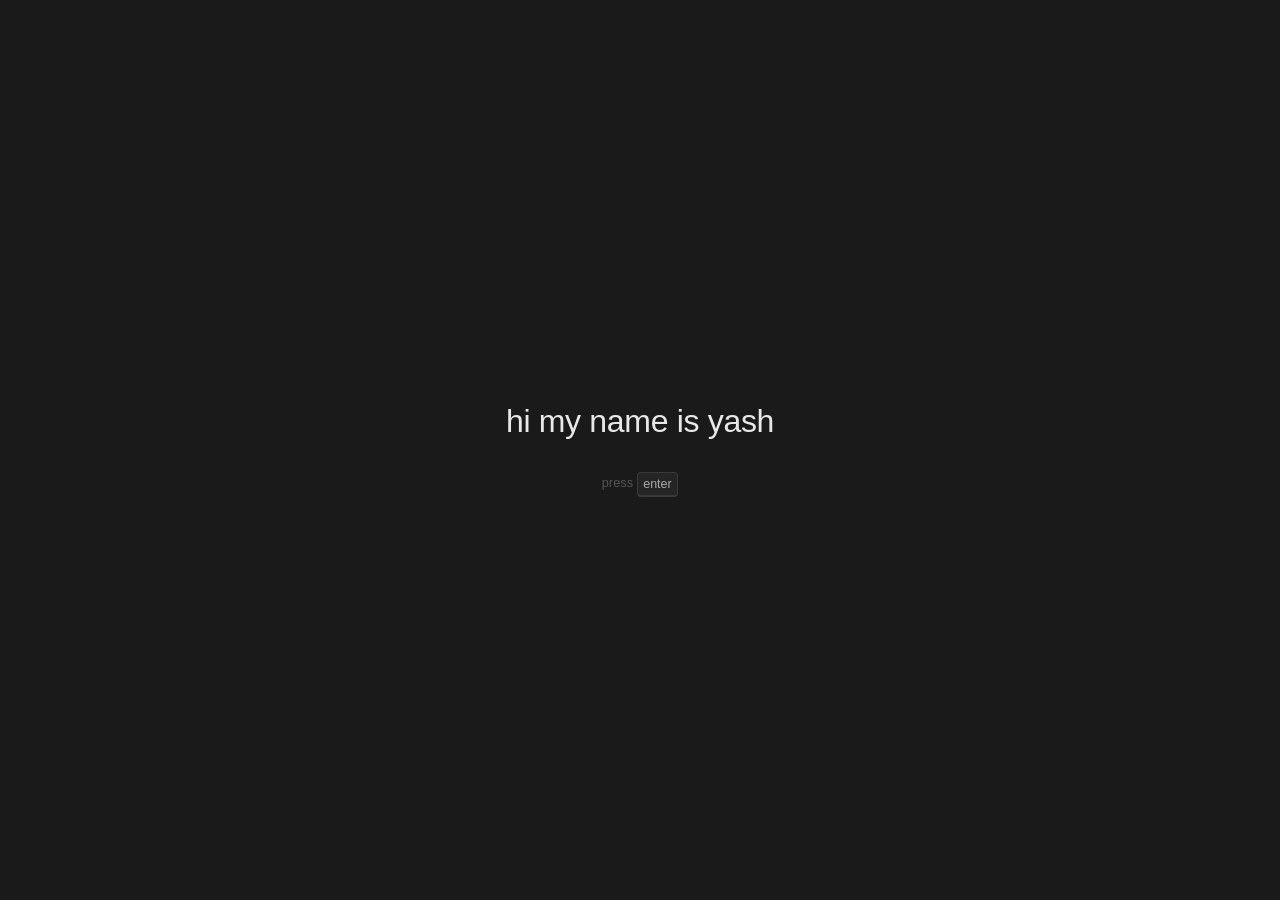
<file: index.html>
<!DOCTYPE html>
<html lang="en">
<head>
  <meta charset="UTF-8" />
  <meta name="viewport" content="width=device-width, initial-scale=1.0" />
  <title>y2k9</title>
  <link rel="icon" type="image/jpeg" href="favicon.jpg" />
  <link rel="stylesheet" href="style.css" />
</head>
<body>

  <div id="intro">
    <p class="name">hi my name is yash</p>
    <p id="enter-hint">press <kbd>enter</kbd></p>
  </div>

  <div id="main">
    <p class="label">here's some stuff</p>
    <div class="grid">
      <a href="https://trackie-production-ef08.up.railway.app/dashboard" class="card">
        <div class="card-text">
          <span class="card-title">Onit Tracker</span>
          <span class="card-sub">health tracker for WhatsApp 🏃‍♂️</span>
        </div>
        <span class="card-arrow">↗</span>
      </a>
      <a href="/earth" class="card">
        <div class="card-text">
          <span class="card-title">Earthgazing</span>
          <span class="card-sub">aka stargazing, but with Earth 🌎</span>
        </div>
        <span class="card-arrow">↗</span>
      </a>
      <a href="/bombaymonopoly" class="card">
        <div class="card-text">
          <span class="card-title">Bombay Monopoly</span>
          <span class="card-sub">aka Monopoly, but with Bombay 🛺</span>
        </div>
        <span class="card-arrow">↗</span>
      </a>
    </div>
  </div>

  <script src="script.js"></script>
</body>
</html>
</file>
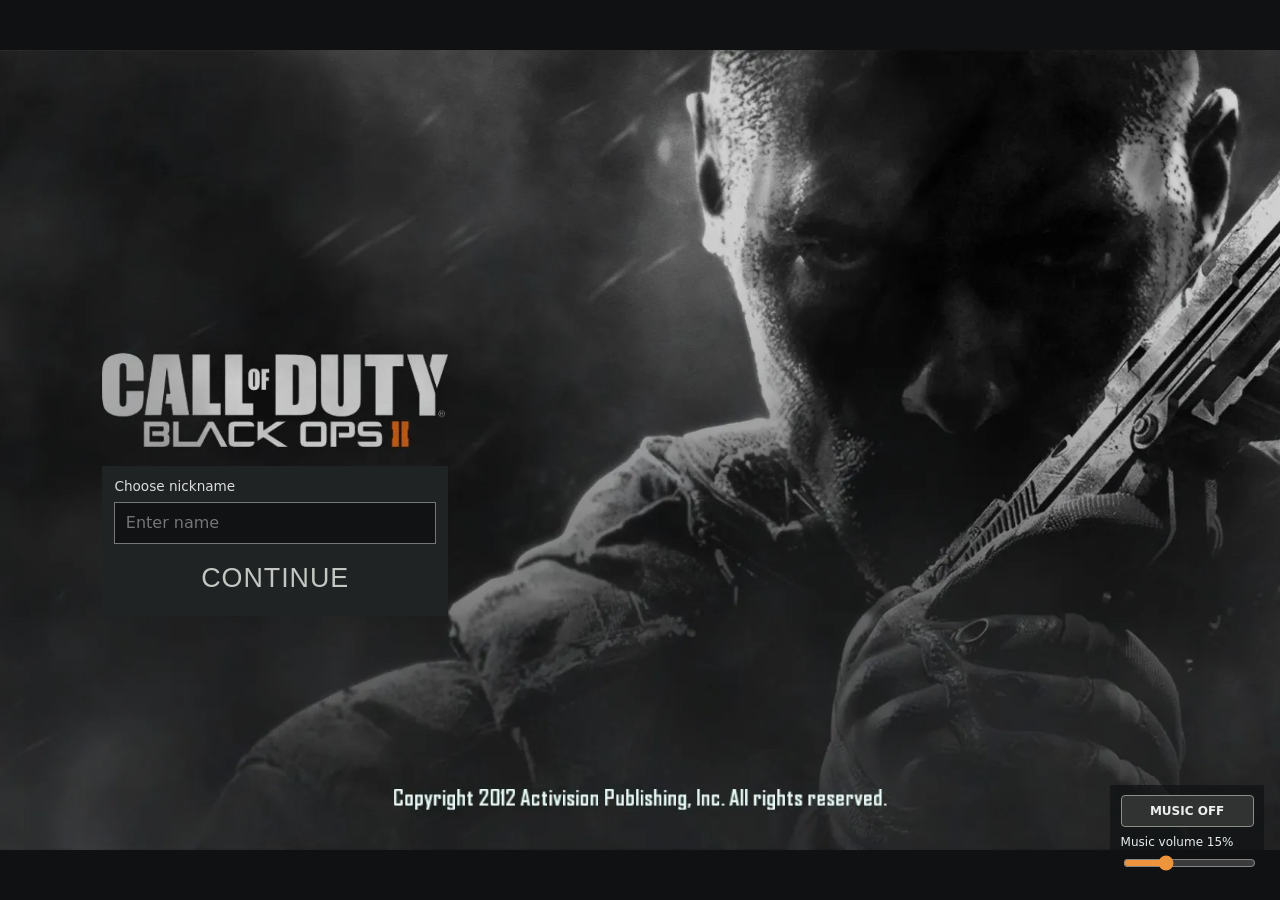
<file: sticksandstones/index.html>
<!doctype html>
<html lang="en">
  <head>
    <meta charset="UTF-8" />
    <meta name="viewport" content="width=device-width, initial-scale=1, viewport-fit=cover" />
    <meta name="theme-color" content="#111820" />
    <title>Sticks & Stones</title>
    <script type="module" crossorigin src="/sticksandstones/assets/index-czN081bJ.js"></script>
    <link rel="modulepreload" crossorigin href="/sticksandstones/assets/nickname-DGz-wbGw.js">
    <link rel="stylesheet" crossorigin href="/sticksandstones/assets/nickname-BwkFyuoL.css">
  </head>
  <body>
    <main id="app"></main>
  </body>
</html>
</file>
<file: style.css>
*, *::before, *::after {
  box-sizing: border-box;
  margin: 0;
  padding: 0;
}

html, body {
  height: 100%;
}

body {
  background-color: #1a1a1a;
  color: #d4d4d4;
  font-family: -apple-system, BlinkMacSystemFont, "Segoe UI", Helvetica, Arial, sans-serif;
}

/* ── Intro ── */
#intro {
  height: 100vh;
  display: flex;
  flex-direction: column;
  align-items: center;
  justify-content: center;
  gap: 2rem;
}

.name {
  font-size: clamp(1.25rem, 4vw, 2rem);
  font-weight: 400;
  color: #e8e8e8;
  letter-spacing: -0.01em;
}

#enter-hint {
  opacity: 0;
  transform: translateY(4px);
  transition: opacity 0.4s ease, transform 0.4s ease;
  color: #555;
  font-size: 0.8rem;
  cursor: pointer;
  user-select: none;
}

#enter-hint.visible {
  opacity: 1;
  transform: translateY(0);
}

#enter-hint:hover {
  color: #888;
}

kbd {
  display: inline-block;
  background: #252525;
  border: 1px solid #3a3a3a;
  border-bottom-width: 2px;
  border-radius: 4px;
  padding: 0.1em 0.45em;
  font-family: inherit;
  font-size: 0.78rem;
  color: #aaa;
  line-height: 1.5;
}

/* ── Transition out ── */
#intro.hiding {
  opacity: 0;
  transition: opacity 0.3s ease;
  pointer-events: none;
}

/* ── Main ── */
#main {
  display: none;
  opacity: 0;
  transform: translateY(8px);
  transition: opacity 0.35s ease, transform 0.35s ease;
  min-height: 100vh;
  padding: 7rem 2rem;
  max-width: 640px;
  margin: 0 auto;
}

#main.visible {
  opacity: 1;
  transform: translateY(0);
}

.label {
  font-size: clamp(1.25rem, 4vw, 2rem);
  font-weight: 400;
  color: #e8e8e8;
  letter-spacing: -0.01em;
  margin-bottom: 2.5rem;
}

/* ── Cards ── */
.grid {
  display: flex;
  flex-direction: column;
  gap: 0.75rem;
}

.card {
  display: flex;
  align-items: center;
  justify-content: space-between;
  padding: 1.25rem 1.5rem;
  background: #212121;
  border: 1px solid #2e2e2e;
  border-radius: 10px;
  text-decoration: none;
  color: #d4d4d4;
  transition: background 0.15s ease, border-color 0.15s ease, color 0.15s ease;
}

.card:hover {
  background: #252525;
  border-color: #3a3a3a;
  color: #f0f0f0;
}

.card-text {
  display: flex;
  flex-direction: column;
  gap: 0.25rem;
}

.card-title {
  font-size: 0.95rem;
  font-weight: 400;
}

.card-sub {
  font-size: 0.78rem;
  color: #555;
  transition: color 0.15s ease;
}

.card:hover .card-sub {
  color: #777;
}

.card-arrow {
  font-size: 0.8rem;
  color: #444;
  transition: color 0.15s ease, transform 0.15s ease;
}

.card:hover .card-arrow {
  color: #888;
  transform: translate(2px, -2px);
}
</file>
<file: sticksandstones/assets/nickname-BwkFyuoL.css>
:root{color:#e8edf1;--lightningcss-light: ;--lightningcss-dark:initial;color-scheme:dark;background:#111820;font-family:system-ui,sans-serif}body{margin:0}#app{place-items:center;min-height:100svh;display:grid}.panel{max-width:40rem;padding:2rem}h1{letter-spacing:-.05em;margin:.5rem 0 1rem;font-size:clamp(2.5rem,7vw,4.5rem)}p{color:#b7c5d0;line-height:1.6}.eyebrow{letter-spacing:.14em;color:#c7ea88;font-size:.75rem}.status{border-top:1px solid #34404a;padding-top:1rem}canvas{display:block;position:fixed;inset:0}.hud{z-index:1;pointer-events:none;background:#111820d9;border-radius:.4rem;gap:.3rem;padding:1rem 1.3rem;display:grid;position:fixed;top:1rem;left:1rem}.hud span{color:#c3d1db;font-size:.85rem}.menu{z-index:2;text-align:center;background:#111820ed;border:1px solid #526471;border-radius:.5rem;max-width:20rem;margin:1rem;padding:1rem;position:fixed;bottom:3rem;right:0}.menu h1{font-size:1.7rem}button{color:#15220a;font:inherit;cursor:pointer;background:#c7ea88;border:0;border-radius:.25rem;padding:.9rem 1.5rem;font-weight:700}button:hover{background:#ddf7b1}button:focus-visible{outline-offset:4px;outline:3px solid #fff}.hint{font-size:.85rem}#crosshair{z-index:1;pointer-events:none;color:#fff;font-size:1.5rem;position:fixed;top:50%;left:50%;transform:translate(-50%,-50%)}[hidden]{display:none!important}#error{color:#ffcaab}.connection{z-index:3;pointer-events:none;background:#111820dd;padding:.7rem 1rem;font-size:.85rem;position:fixed;bottom:1rem;left:1rem}.scores{z-index:2;color:#fff;background:#17212cdd;border-radius:.4rem;max-width:50vw;padding:.75rem;font-size:.85rem;position:fixed;top:1rem;right:1rem}#name-form{text-align:left;flex-wrap:wrap;gap:.5rem;margin-bottom:1rem;display:flex}#name-form label{width:100%}#name-form input{width:9rem;min-width:0;font:inherit;flex:1;padding:.5rem}#name-form button{padding:.5rem}#invite{box-sizing:border-box;width:100%;margin-bottom:1rem;padding:.5rem;display:block}.menu a{color:#c7ea88}.weapon-controls{gap:.5rem;margin-top:.75rem;display:flex}.weapon-controls button{flex:1;padding:.65rem .5rem;font-size:.85rem}.menu{box-sizing:border-box;max-height:calc(100svh - 10rem);overflow-y:auto}button:disabled{opacity:.5;cursor:default}.kill-feed{z-index:2;white-space:pre-line;color:#ffdfad;pointer-events:none;background:#111820bb;max-width:min(34rem,55vw);font-size:.85rem;line-height:1.7;position:fixed;bottom:5rem;left:1rem}.kill-feed:empty{display:none}#hit-marker{z-index:3;color:#fff;text-shadow:0 0 3px #000;pointer-events:none;font-size:2.5rem;position:fixed;top:50%;left:50%;transform:translate(-50%,-50%)}#damage-feedback{z-index:1;pointer-events:none;position:fixed;inset:0;box-shadow:inset 0 0 7rem 2rem #b6202066}.sensitivity{justify-content:space-between;gap:1rem;margin-top:.8rem;font-size:.85rem;display:flex}#sensitivity{accent-color:#c7ea88;width:100%}#interaction{z-index:2;color:#ddf7b1;pointer-events:none;background:#111820d9;border-radius:.25rem;padding:.5rem .8rem;position:fixed;top:62%;left:50%;transform:translate(-50%)}.scores table{border-collapse:collapse}.scores caption{text-align:left;margin-bottom:.45rem;font-weight:700}.scores th,.scores td{text-align:right;padding:.3rem .45rem}.scores th:nth-child(2),.scores td:nth-child(2){text-align:left;overflow-wrap:anywhere;max-width:12rem}.scores th{color:#c3d1db;font-size:.75rem}.scores .local-player{color:#ddf7b1;background:#c7ea8812}#controller-settings{margin:.75rem 0}#controller-settings summary{cursor:pointer}#controller-settings input[type=range]{accent-color:#c7ea88;width:100%}#controller-settings input[type=checkbox]{width:auto}#network-delay{z-index:4;color:#ffe1a3;text-align:center;pointer-events:none;background:#111820e8;max-width:30rem;padding:.65rem 1rem;position:fixed;top:25%;left:50%;transform:translate(-50%)}.home{background:#101112;place-items:center;width:100%;min-height:100svh;display:grid}.home-art{aspect-ratio:8/5;background-size:100% 100%;width:min(100vw,160svh);position:relative}.home-actions{background:#202323;width:27%;padding:.5% 0;display:grid;position:absolute;top:52%;left:8%}.home-actions button{color:#c3c6c3;letter-spacing:.035em;background:0 0;border-radius:0;padding:.4em .2em;font-family:Impact,Arial Narrow,sans-serif;font-size:clamp(.8rem,2.1vw,3.36svh);font-weight:400}.home-actions button:hover,.home-actions button:focus-visible{color:#f49a42;background:#ffffff0c}#room-dialog{box-sizing:border-box;color:#eee;background:#171a1d;border:1px solid #626566;border-top:3px solid #e98b35;width:min(28rem,100vw - 4rem);max-height:90svh;padding:2rem}#room-dialog::backdrop{background:#000b}#room-dialog h1{font-size:2rem}#room-dialog .eyebrow{color:#f19b4c}#room-dialog label{margin:1rem 0 .4rem;font-size:.85rem;display:block}#room-dialog input{box-sizing:border-box;color:#eee;width:100%;font:inherit;background:#101214;border:1px solid #64676a;padding:.8rem}#room-dialog button{color:#17120d;text-align:left;letter-spacing:.06em;background:#e98b35;border-radius:0;width:100%;margin-top:.75rem}#room-dialog button:hover{background:#ffaf65}#room-dialog #cancel-room{color:#eee;background:#35383b}#home-error{color:#ffc392}.game-loading{z-index:10;background:#101315;place-items:center;padding:1.5rem;display:grid;position:fixed;inset:0;overflow:auto}.game-loading>div{box-sizing:border-box;border-left:3px solid #ec892f;width:min(100%,36rem);padding:1.5rem}.game-loading h1{font-size:clamp(1.8rem,5vw,3rem)}.game-loading .eyebrow,.game-loading a{color:#f19b4c}#loading-stage{min-height:3em;line-height:1.6}#match-hud{z-index:2;pointer-events:none;color:#f3f3e9;text-shadow:1px 2px 2px #000;font-family:Arial Narrow,Impact,sans-serif;position:fixed;inset:0}.match-score{background:linear-gradient(90deg,#141a2070,#0000);border-left:2px solid #eee9;min-width:10rem;padding:.5rem 1rem;position:absolute;bottom:3rem;left:2rem}#match-clock{font-size:1.5rem}#match-standing{font-size:.9rem;font-style:italic}.score-row{justify-content:space-between;align-items:center;gap:2rem;display:flex}.score-row strong{font-size:2.7rem;line-height:1.1}.score-row.leader strong{font-size:1.6rem}.score-row small{letter-spacing:.08em}.match-weapon{text-align:right;background:linear-gradient(270deg,#141a2070,#0000);border-bottom:1px solid #eee9;padding:.5rem;position:absolute;bottom:3rem;right:2rem}#match-weapon-name{font-size:1.1rem;font-style:italic}.ammo-numbers{font-size:1.8rem}.ammo-numbers strong{font-size:3.2rem}#ammo-detail,#match-reload{min-height:1em;font:.75rem system-ui}#stuck-warning{color:#ffca8a;font-size:2.5rem;position:absolute;top:30%;left:50%;transform:translate(-50%)}#app[data-phase=playing]>.hud,#app[data-phase=playing]>.scores,#app[data-phase=playing]>.connection{display:none}#app[data-phase=playing] .kill-feed{text-shadow:1px 1px 2px #000;background:0 0;bottom:12rem}#match-pause{z-index:8;text-align:center;background:#111820ec;border-top:2px solid #ed943c;width:min(22rem,70vw);padding:2rem;position:fixed;top:50%;left:50%;transform:translate(-50%,-50%);box-shadow:0 0 0 100vmax #0005}#match-pause button,#match-pause a{box-sizing:border-box;width:100%;font:inherit;color:#eee;background:#34383c;margin-top:1rem;padding:1rem;text-decoration:none;display:block}#crosshair{filter:drop-shadow(0 1px 1px #000);width:72px;height:72px}#crosshair i{background:#eee;width:9px;height:2px;position:absolute;top:calc(50% - 1px);left:calc(50% - 4px)}#crosshair[data-weapon=crossbow] i:first-child{transform:translate(-32px)}#crosshair[data-weapon=crossbow] i:nth-child(2){transform:translate(32px)}#crosshair[data-weapon=crossbow] i:nth-child(3){transform:translateY(-32px)rotate(90deg)}#crosshair[data-weapon=crossbow] i:nth-child(4){transform:translateY(32px)rotate(90deg)}#crosshair[data-weapon=ballisticKnife] i:first-child{width:25px;transform:translate(-36px)}#crosshair[data-weapon=ballisticKnife] i:nth-child(2){width:25px;transform:translate(19px)}#crosshair[data-weapon=ballisticKnife] i:nth-child(3){background:0 0;border-left:2px solid #eee;border-radius:50%;width:5px;height:12px;transform:translate(-7px,-5px)}#crosshair[data-weapon=ballisticKnife] i:nth-child(4){background:0 0;border-right:2px solid #eee;border-radius:50%;width:5px;height:12px;transform:translate(7px,-5px)}#crosshair[data-weapon=axe] i:first-child{width:22px;transform:translate(-6px,-26px)rotate(90deg)}#crosshair[data-weapon=axe] i:nth-child(2){width:22px;transform:translate(-6px,26px)rotate(90deg)}#crosshair[data-weapon=axe] i:nth-child(3){background:0 0;border:1px solid #eee;border-bottom:0;width:8px;height:6px;transform:translateY(-10px)}#crosshair[data-weapon=axe] i:nth-child(4){background:0 0;border:1px solid #eee;border-top:0;width:8px;height:6px;transform:translateY(5px)}canvas#radar{z-index:3;pointer-events:none;border:2px solid #b1b5ae88;width:clamp(130px,18vw,210px);height:auto;position:fixed;inset:1.5rem auto auto 1.5rem;box-shadow:0 2px 8px #0008}#kill-points{z-index:3;color:#fff;text-shadow:0 0 10px #fff8,1px 2px 2px #000;white-space:pre-line;pointer-events:none;font:1.6rem Arial Narrow,Impact,sans-serif;position:fixed;top:calc(50% - 75px);left:calc(50% + 35px)}#menu .scores{background:#0003;max-width:none;margin:1rem 0;position:static}#app[data-phase=playing] #menu{display:none}#app[data-phase=lobby] #menu,#app[data-phase=finished] #menu{text-align:left;width:min(40rem,92vw);max-width:none;max-height:90svh;margin:0;inset:50% auto auto 50%;transform:translate(-50%,-50%)}#app[data-phase=lobby] .weapon-controls{display:none}#lobby-settings{margin:1rem 0}#lobby-settings summary{cursor:pointer;padding:.6rem 0}#app[data-phase=lobby]>.hud,#app[data-phase=finished]>.hud{display:none}#death-status{text-align:center;background:linear-gradient(90deg,#0000,#120b0bc9,#0000);width:min(80vw,36rem);padding:1rem;position:absolute;top:30%;left:50%;transform:translate(-50%)}#death-status strong{color:#ffccb3;overflow-wrap:anywhere;font-size:1.7rem;display:block}#death-status span{margin-top:.5rem;font:1rem system-ui;display:block}.home-music{background:#101214b8;max-width:12rem;padding:.65rem;font:.75rem system-ui;position:fixed;bottom:1rem;right:1rem}.home-music button{color:#eee;background:#303332;border:1px solid #8b8d88;width:100%;padding:.5rem;font-size:.75rem;display:block}.home-music label{margin:.5rem 0 .2rem;display:block}.home-music input{accent-color:#ed943c;width:100%}.home-music p:empty{display:none}.touch-controls{z-index:8;pointer-events:none;-webkit-user-select:none;user-select:none;position:fixed;inset:0}.touch-controls[hidden]{display:none}.touch-move,.touch-look,.touch-actions button{pointer-events:auto;touch-action:none}.touch-move{color:#fff9;background:#1116;border:2px solid #fff7;border-radius:50%;place-items:center;width:104px;height:104px;font-size:12px;display:grid;position:absolute;bottom:6vh;left:5vw}.touch-look{width:52%;height:42%;position:absolute;top:18%;right:0}.touch-actions{grid-template-columns:repeat(3,54px);gap:8px;display:grid;position:absolute;bottom:4vh;right:3vw}.touch-actions button{color:#fff;background:#151b22b8;border:1px solid #fff8;border-radius:12px;min-height:44px;padding:0;font-size:10px}.touch-actions button:active{background:#668b52cc}.touch-mode canvas{touch-action:none}.touch-mode #app[data-phase=playing] .match-score{top:max(10px,env(safe-area-inset-top));background:0 0;border:0;min-width:0;padding:0;bottom:auto;left:50%;transform:translate(-50%)}.touch-mode #app[data-phase=playing] .score-row,.touch-mode #match-standing,.touch-mode #app[data-phase=playing] .kill-feed{display:none}.touch-mode #match-clock{font-size:1rem}.touch-mode .match-weapon{top:max(10px,env(safe-area-inset-top));bottom:auto;right:max(12px,env(safe-area-inset-right));border:0;max-width:36vw;padding:0}.touch-mode #match-weapon-name{font-size:.65rem}.touch-mode .ammo-numbers,.touch-mode .ammo-numbers strong{font-size:1.3rem}.touch-mode #ammo-detail,.touch-mode #match-reload{font-size:.6rem}.touch-mode canvas#radar{top:max(10px,env(safe-area-inset-top));left:max(10px,env(safe-area-inset-left));width:80px}.touch-mode .touch-move{left:max(16px,env(safe-area-inset-left));bottom:max(18px,env(safe-area-inset-bottom))}.touch-mode .touch-actions{right:max(12px,env(safe-area-inset-right));bottom:max(12px,env(safe-area-inset-bottom))}.touch-mode #match-pause{max-height:80svh;padding:1rem;overflow:auto}.touch-mode #menu{max-height:88svh;overflow:auto}.touch-mode #kill-points{font-size:1.1rem;top:40%}.touch-mode #stuck-warning{font-size:1.6rem}#menu,#match-pause{box-sizing:border-box;overflow-y:auto}#menu input,#menu select{box-sizing:border-box;max-width:100%}#load-wait,#boot-wait{font-variant-numeric:tabular-nums;font-size:.85rem}@media (width<=600px),(height<=500px){#app[data-phase=lobby] #menu,#app[data-phase=finished] #menu{width:calc(100vw - 20px);max-height:calc(100svh - 60px);padding:12px}#menu .hint{display:none}#menu h1{margin:0 0 .4rem;font-size:1.3rem}#menu button,#menu a{min-height:44px}#menu .scores{overflow-x:auto}.connection{overflow-wrap:anywhere;padding:5px;font-size:.7rem;bottom:4px;left:8px;right:8px}#room-dialog{width:calc(100vw - 24px);padding:16px;overflow-y:auto}.game-loading{padding:12px}.game-loading>div{padding:16px}.home-actions{width:45%}.home-actions button{min-height:44px;font-size:14px}.home-music{padding:6px;bottom:8px;right:8px}.home-music label,.home-music input{display:none}}@media (orientation:landscape) and (height<=500px){#app[data-phase=lobby] #menu,#app[data-phase=finished] #menu{max-width:44rem;max-height:calc(100svh - 44px)}#menu p{margin:.35rem 0}#menu #name-form{margin-bottom:.5rem}#menu .scores{margin:.5rem 0}#menu #start{width:100%}#match-pause{max-height:calc(100svh - 24px);padding:12px}#match-pause h2{margin:.3rem 0;font-size:1.25rem}#match-pause button,#match-pause a{margin-top:.5rem;padding:.7rem}.game-loading h1{margin:.3rem 0;font-size:1.7rem}.game-loading p{margin:.4rem 0}.touch-mode .touch-actions{grid-template-columns:repeat(3,52px);gap:6px}.touch-mode .touch-move{width:96px;height:96px}}#nickname-step{box-sizing:border-box;gap:.5rem;padding:.75rem}#nickname-step label{color:#ddd;font-size:.85rem}#entry-name{box-sizing:border-box;color:#fff;width:100%;min-width:0;font:inherit;background:#101214;border:1px solid #777;padding:.65rem;font-size:16px}#nickname-error:empty{display:none}#settings-fields{border:0;min-width:0;margin:0;padding:0}#app[data-screen=connecting]>.hud,#app[data-screen=error]>.hud{display:none}#app[data-screen=error] #menu{width:min(38rem,92vw);max-width:none;margin:0;inset:50% auto auto 50%;transform:translate(-50%,-50%)}#app[data-screen=lobby] #menu{left:auto;right:max(3vw,env(safe-area-inset-right));background:#13191eea;border-top:3px solid #e98b35;width:min(32rem,48vw);transform:translateY(-50%)}#app[data-screen=lobby] #menu .scores td{text-align:left;overflow-wrap:anywhere}#app[data-screen=lobby] #menu .scores td:last-child{text-align:right;white-space:nowrap}#menu table{width:100%}#menu #start{color:#17120d;background:#e98b35;width:100%}#asset-elapsed{font-size:.75rem}#connection-recovery a{padding:.7rem .3rem;display:inline-block}@media (width<=600px){#app[data-screen=lobby] #menu{width:auto;left:10px;right:10px}.home-art{background-position:50%;background-size:cover;width:100%;min-height:70svh}.home-actions{width:min(80%,22rem);left:8%}}@media (orientation:landscape) and (height<=500px){#app[data-screen=lobby] #menu{width:min(32rem,62vw);max-height:calc(100svh - 44px)}#nickname-step{gap:.2rem;padding:.4rem;top:45%}#nickname-step button{min-height:40px}}#app[data-screen=error] #menu>:not(h1):not(#lobby-status):not(#connection-recovery){display:none}
</file>
